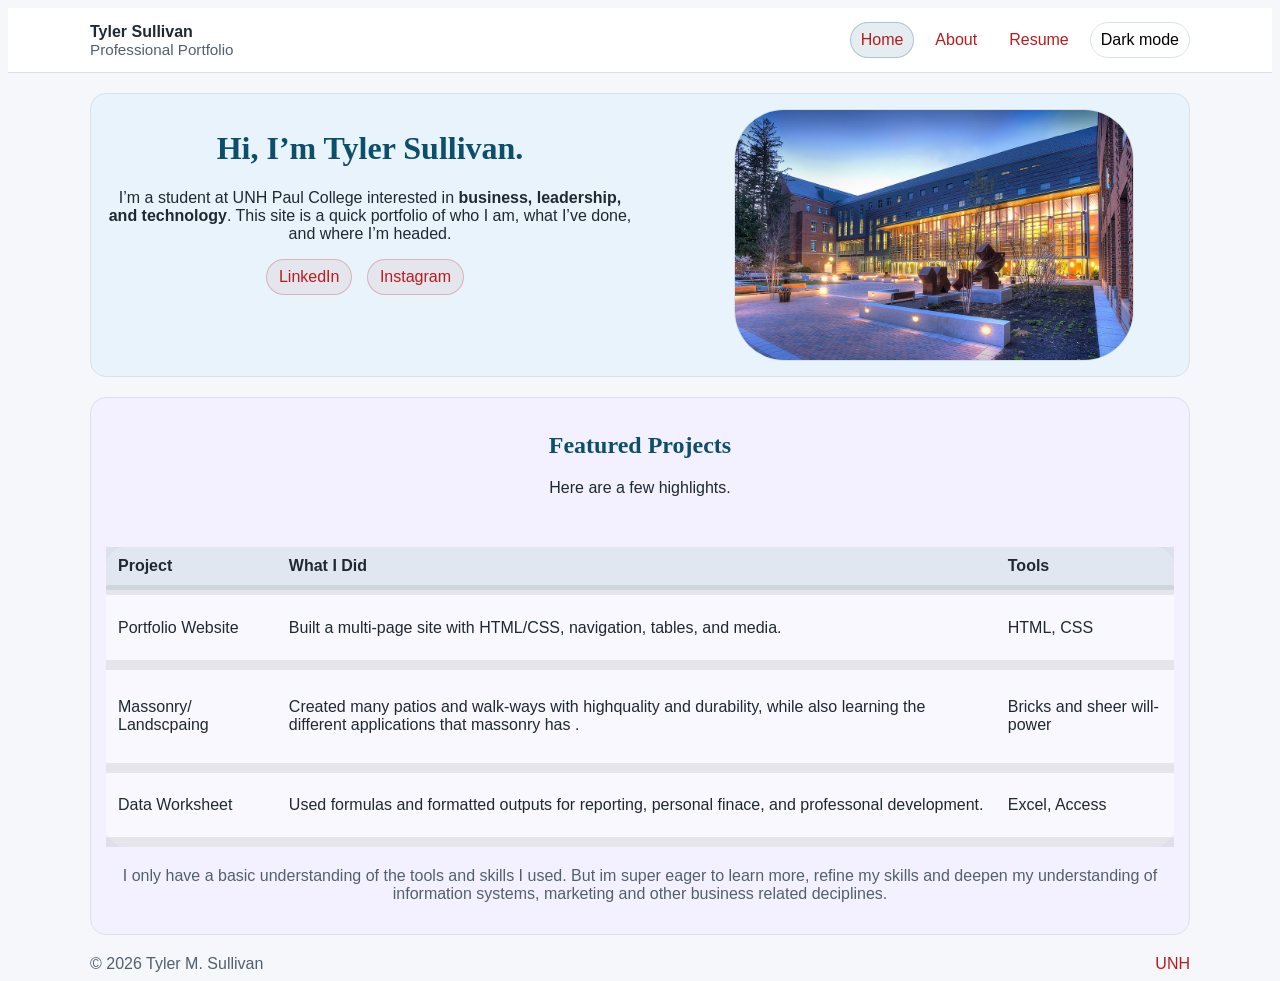
<file: Index.html>
<!DOCTYPE html>
<html lang="en">
<head>
  <title> Tyler S Home</title>
  <link rel="stylesheet" href="style.css"/>
</head>
<body>

  <header class="site-header">
     <div class="container header-row">
      <div class="brand">
        <div class="brand__name">Tyler Sullivan</div>
        <div class="brand__tag">Professional Portfolio</div>
      </div>

        <nav class="nav" aria-label="Primary">
          <a class="nav__link is-active" href="index.html" aria-current="page">Home</a>
          <a class="nav__link" href="about.html">About</a>
          <a class="nav__link" href="resume.html">Resume</a>

          <button class="nav__button" id="themeToggle" type="button" aria-pressed="false">
            Dark mode
          </button>
        </nav>
      </div>
    </div>
  </header>

  <main id="main" class="container">
    <!-- DIV #1 -->
    <div class="hero bg-1 card">
      <div class="hero__text">
        <h1>Hi, I’m Tyler Sullivan.</h1>
        <p>
          I’m a student at UNH Paul College interested in <strong>business, leadership, and technology</strong>.
          This site is a quick portfolio of who I am, what I’ve done, and where I’m headed.
        </p>
        <p class="links">
          <a class="pill" href="https://www.linkedin.com/" target="_blank" rel="noopener noreferrer">LinkedIn</a>
          <a class="pill" href="https://www.instagram.com/" target="_blank" rel="noopener noreferrer">Instagram</a>
        </p>
      </div>

      <div class="hero__media">
        <img
          class="profile-img"
          src="Project_UNH-Peter-T-Paul-College_01.jpg"
          alt="UNH paul college picture"
        />
      </div>
    </div>

    <!-- DIV #2 -->
    <div class="card bg-2">
      <h2>Featured Projects </h2>
      <p>Here are a few highlights.</p>

      <table class="table">
        <thead>
          <tr>
            <th>Project</th>
            <th>What I Did</th>
            <th>Tools</th>
          </tr>
        </thead>
        <tbody>
          <tr>
            <td>Portfolio Website</td>
            <td>Built a multi-page site with HTML/CSS, navigation, tables, and media.</td>
            <td>HTML, CSS</td>
          </tr>
          <tr>
            <td>Massonry/ Landscpaing</td>
            <td>Created many patios and walk-ways with highquality and durability, while also learning the different applications that massonry has .</td>
            <td>Bricks and sheer will-power </td>
          </tr>
          <tr>
            <td>Data Worksheet</td>
            <td>Used formulas and formatted outputs for reporting, personal finace, and professonal development.</td>
            <td>Excel, Access</td>
          </tr>
        </tbody>
      </table>

      <p class="note">
        I only have a basic understanding of the tools and skills I used. But im super eager to learn more, refine my skills and deepen my understanding of information systems, marketing and other business related deciplines.
      </p>
    </div>
  </main>

  <footer class="site-footer">
    <div class="container footer-row">
      <div>© <span id="year"></span> Tyler M. Sullivan</div>
      <div class="footer-links">
        <a href="https://www.unh.edu/" target="_blank" rel="noopener noreferrer">UNH</a>
      </div>
    </div>
  </footer>

  
    <script>
    (function () {
      const yearEl = document.getElementById("year");
      if (yearEl) yearEl.textContent = new Date().getFullYear();

      const btn = document.getElementById("themeToggle");
      const key = "admn410_theme";
      const prefersDark = window.matchMedia && window.matchMedia("(prefers-color-scheme: dark)").matches;

      function setTheme(dark) {
        document.body.classList.toggle("theme-dark", dark);
        if (btn) btn.setAttribute("aria-pressed", String(dark));
        if (btn) btn.textContent = dark ? "Light mode" : "Dark mode";
      }

      const saved = localStorage.getItem(key);
      setTheme(saved ? saved === "dark" : prefersDark);

      if (btn) {
        btn.addEventListener("click", function () {
          const darkNow = !document.body.classList.contains("theme-dark");
          setTheme(darkNow);
          localStorage.setItem(key, darkNow ? "dark" : "light");
        });
      }
    })();
  </script>
</body>
</html>
</file>
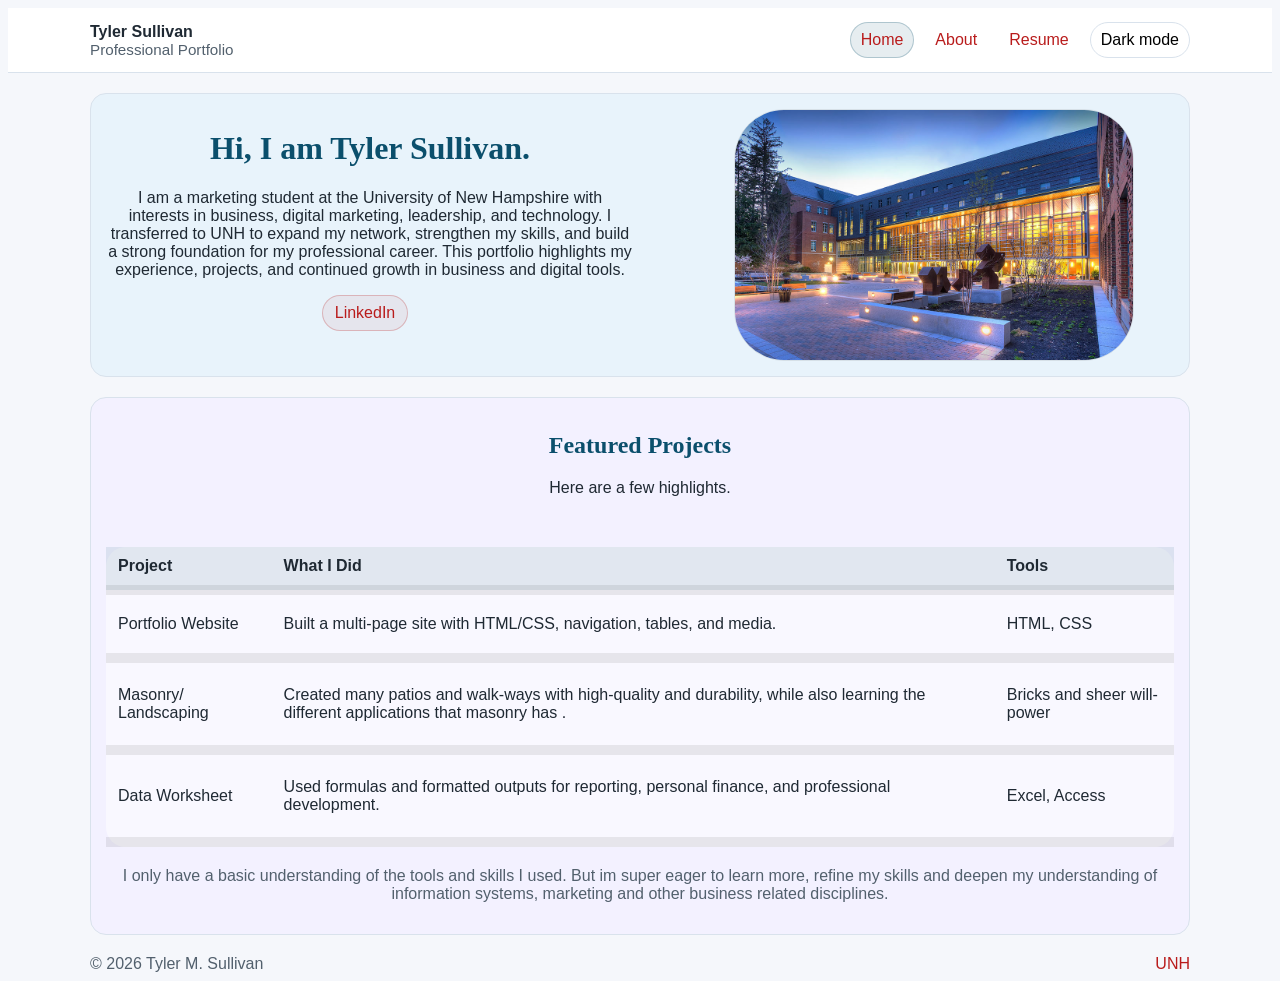
<file: index.html>
<!DOCTYPE html>
<html lang="en">
<head>
  <title> Tyler Sullivan Home</title>
  <link rel="stylesheet" href="style.css"/>
</head>
<body>

  <header class="site-header">
     <div class="container header-row">
      <div class="brand">
        <div class="brand__name">Tyler Sullivan</div>
        <div class="brand__tag">Professional Portfolio</div>
      </div>

        <nav class="nav" aria-label="Primary">
          <a class="nav__link is-active" href="index.html" aria-current="page">Home</a>
          <a class="nav__link" href="about.html">About</a>
          <a class="nav__link" href="resume.html">Resume</a>

          <button class="nav__button" id="themeToggle" type="button" aria-pressed="false">
            Dark mode
          </button>
        </nav>
      </div>
    </div>
  </header>

  <main id="main" class="container">
    <!-- section 1 -->
    <div class="hero bg-1 card">
      <div class="hero__text">
        <h1>Hi, I am Tyler Sullivan.</h1>
        <p>
          I am a marketing student at the University of New Hampshire with interests in business, digital marketing, leadership, and technology. I transferred to UNH to expand my network, strengthen my skills, and build a strong foundation for my <stong> professional career.</stong> This portfolio highlights my experience, projects, and continued growth in business and digital tools.
          
        </p>
        <p class="links">
          <a class="pill" href="https://www.linkedin.com/in/tyler-sullivan-729344290" target="_blank" rel="noopener noreferrer">LinkedIn</a>
        
        </p>
      </div>

      <div class="hero__media">
        <img
          class="profile-img"
          src="Project_UNH-Peter-T-Paul-College_01.jpg"
          alt="UNH paul college picture"
        />
      </div>
    </div>

    <!-- section 2-->
    <div class="card bg-2">
      <h2>Featured Projects </h2>
      <p>Here are a few highlights.</p>

      <table class="table">
        <thead>
          <tr>
            <th>Project</th>
            <th>What I Did</th>
            <th>Tools</th>
          </tr>
        </thead>
        <tbody>
          <tr>
            <td>Portfolio Website</td>
            <td>Built a multi-page site with HTML/CSS, navigation, tables, and media.</td>
            <td>HTML, CSS</td>
          </tr>
          <tr>
            <td>Masonry/ Landscaping</td>
            <td>Created many patios and walk-ways with high-quality and durability, while also learning the different applications that masonry has .</td>
            <td>Bricks and sheer will-power </td>
          </tr>
          <tr>
            <td>Data Worksheet</td>
            <td>Used formulas and formatted outputs for reporting, personal finance, and professional development.</td>
            <td>Excel, Access</td>
          </tr>
        </tbody>
      </table>

      <p class="note">
        I only have a basic understanding of the tools and skills I used. But im super eager to learn more, refine my skills and deepen my understanding of information systems, marketing and other business related disciplines.
      </p>
    </div>
  </main>

  <footer class="site-footer">
    <div class="container footer-row">
      <div>© <span id="year"></span> Tyler M. Sullivan</div>
      <div class="footer-links">
        <a href="https://www.unh.edu/" target="_blank" rel="noopener noreferrer">UNH</a>
      </div>
    </div>
  </footer>

  
    <script>
    (function () {
      const yearEl = document.getElementById("year");
      if (yearEl) yearEl.textContent = new Date().getFullYear();

      const btn = document.getElementById("themeToggle");
      const key = "admn410_theme";
      const prefersDark = window.matchMedia && window.matchMedia("(prefers-color-scheme: dark)").matches;

      function setTheme(dark) {
        document.body.classList.toggle("theme-dark", dark);
        if (btn) btn.setAttribute("aria-pressed", String(dark));
        if (btn) btn.textContent = dark ? "Light mode" : "Dark mode";
      }

      const saved = localStorage.getItem(key);
      setTheme(saved ? saved === "dark" : prefersDark);

      if (btn) {
        btn.addEventListener("click", function () {
          const darkNow = !document.body.classList.contains("theme-dark");
          setTheme(darkNow);
          localStorage.setItem(key, darkNow ? "dark" : "light");
        });
      }
    })();
  </script>
</body>
</html>
</file>
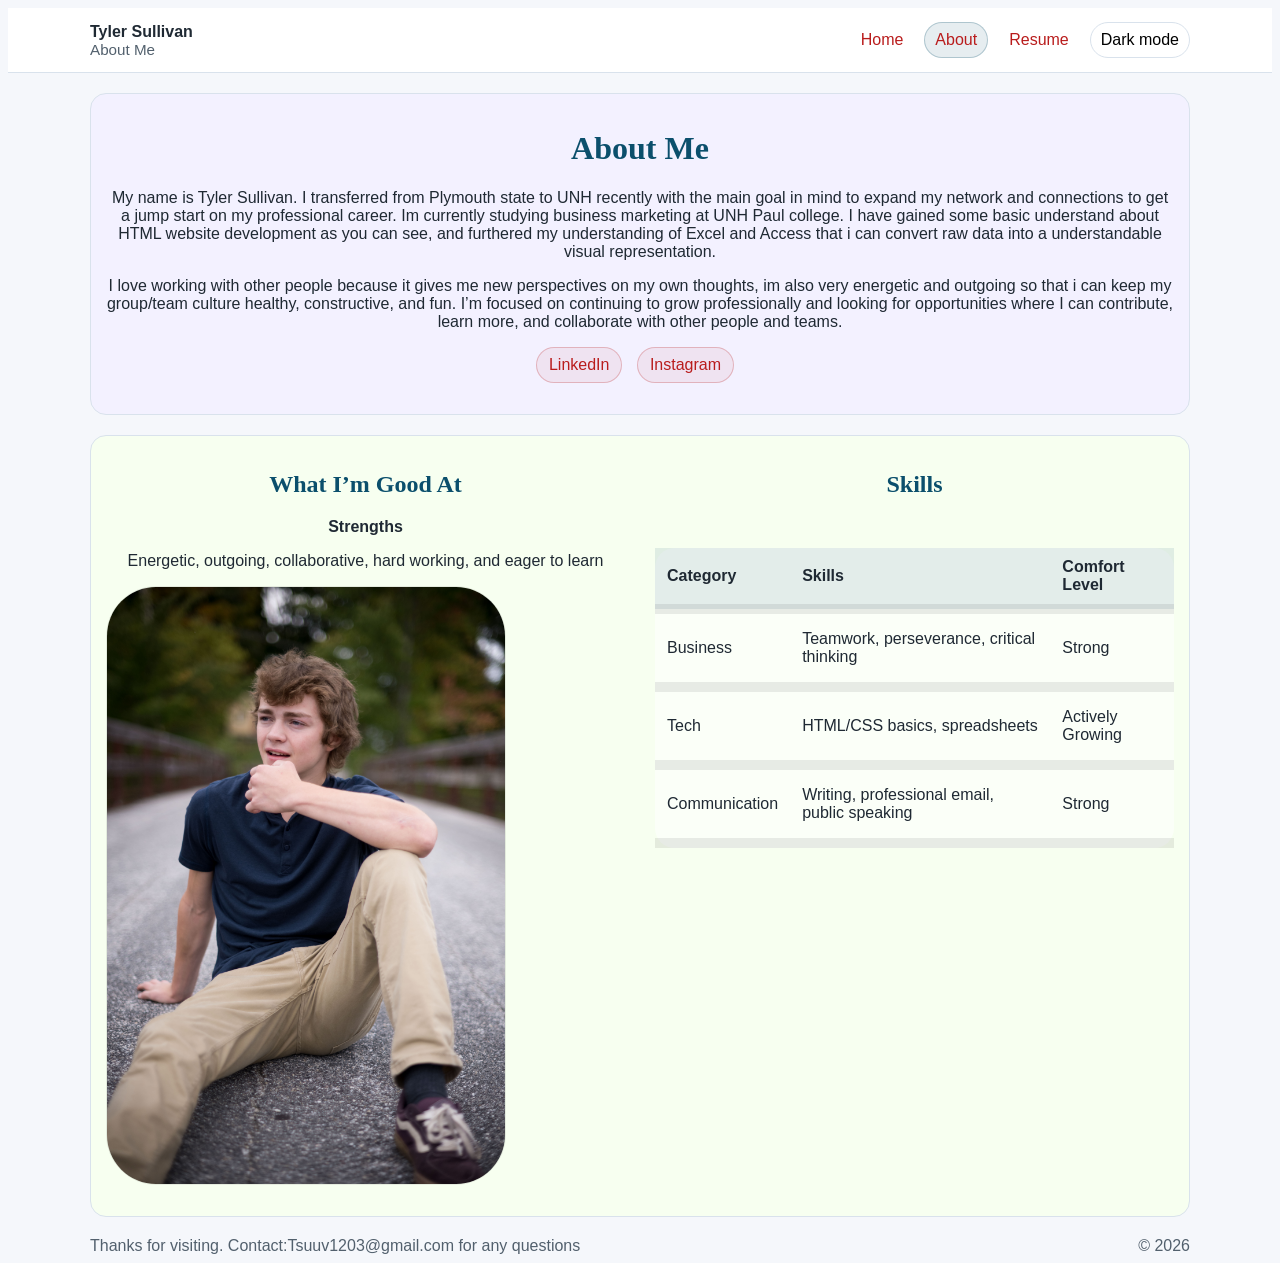
<file: about.html>
<!DOCTYPE html>
<html lang="en">
<head>
 
  <title>Tyler Sullivan About</title>
  <link rel="stylesheet" href="style.css" />
</head>
<body>
  <header class="site-header">
    <div class="container">
      <div class="header-row">
        <div class="brand">
          <span class="brand__name">Tyler Sullivan</span>
          <span class="brand__tag">About Me</span>
        </div>

        <nav class="nav" aria-label="Primary">
          <a class="nav__link" href="index.html">Home</a>
          <a class="nav__link is-active" href="about.html" aria-current="page">About</a>
          <a class="nav__link" href="resume.html">Resume</a>

          <button class="nav__button" id="themeToggle" type="button" aria-pressed="false">
            Dark mode
          </button>
        </nav>
      </div>
    </div>
  </header>

  <main id="main" class="container">
    <!-- first sectio -->
    <div class="card bg-2">
      <h1>About Me</h1>
      <p>
        My name is Tyler Sullivan. I transferred from Plymouth state to UNH recently with the main goal in mind to expand my network and connections to get a jump start on my professional career. Im currently studying business marketing at UNH Paul college. I have gained some basic understand about HTML website development as you can see, and furthered my understanding of Excel and Access that i can convert raw data into a understandable visual representation. 
      </p>
      <p> I love working with other people because it gives me new perspectives on my own thoughts, im also very energetic and outgoing so that i can keep my group/team culture healthy, constructive, and fun. I’m focused on continuing to grow professionally and looking for opportunities where I can contribute, learn more, and collaborate with other people and teams.
      <p class="links">
        <a class="pill" href="https://www.linkedin.com/in/tyler-sullivan-729344290" target="_blank" rel="noopener noreferrer">LinkedIn</a>
        <a class="pill" href="https://www.instagram.com/t_sullys1/" target="_blank" rel="noopener noreferrer">Instagram</a>
      </p>
    </div>

    <!-- second section -->
    <div class="card bg-3 grid">
      <div>
        <h2>What I’m Good At</h2>
        <p>
        <strong> Strengths</strong>
        </p>
        <p>
          Energetic, outgoing, collaborative, hard working, and eager to learn
          <p/>

        
        <img
          class="content-img"
          src="IMG_2979.jpeg"
          alt="me picture"
        />
        
      </div>

      <div>
        <h2>Skills </h2>
        <table class="table">
          <thead>
            <tr>
              <th>Category</th>
              <th>Skills</th>
              <th>Comfort Level</th>
            </tr>
          </thead>
          <tbody>
            <tr>
              <td>Business</td>
              <td>Teamwork, perseverance, critical thinking</td>
              <td>Strong</td>
            </tr>
            <tr>
              <td>Tech</td>
              <td>HTML/CSS basics, spreadsheets</td>
              <td>Actively Growing</td>
            </tr>
            <tr>
              <td>Communication</td>
              <td>Writing, professional email, public speaking</td>
              <td>Strong</td>
            </tr>
          </tbody>
        </table>
      </div>
    </div>
  </main>

  <footer class="site-footer">
    <div class="container footer-row">
      <div>Thanks for visiting. Contact:Tsuuv1203@gmail.com for any questions</div>
      <div>© <span id="year"></span></div>
    </div>
  </footer>

  <script>
    (function () {
      const yearEl = document.getElementById("year");
      if (yearEl) yearEl.textContent = new Date().getFullYear();

      const btn = document.getElementById("themeToggle");
      const key = "admn410_theme";
      const prefersDark = window.matchMedia && window.matchMedia("(prefers-color-scheme: dark)").matches;

      function setTheme(dark) {
        document.body.classList.toggle("theme-dark", dark);
        if (btn) btn.setAttribute("aria-pressed", String(dark));
        if (btn) btn.textContent = dark ? "Light mode" : "Dark mode";
      }

      const saved = localStorage.getItem(key);
      setTheme(saved ? saved === "dark" : prefersDark);

      if (btn) {
        btn.addEventListener("click", function () {
          const darkNow = !document.body.classList.contains("theme-dark");
          setTheme(darkNow);
          localStorage.setItem(key, darkNow ? "dark" : "light");
        });
      }
    })();
  </script>
</body>
</html>
</file>
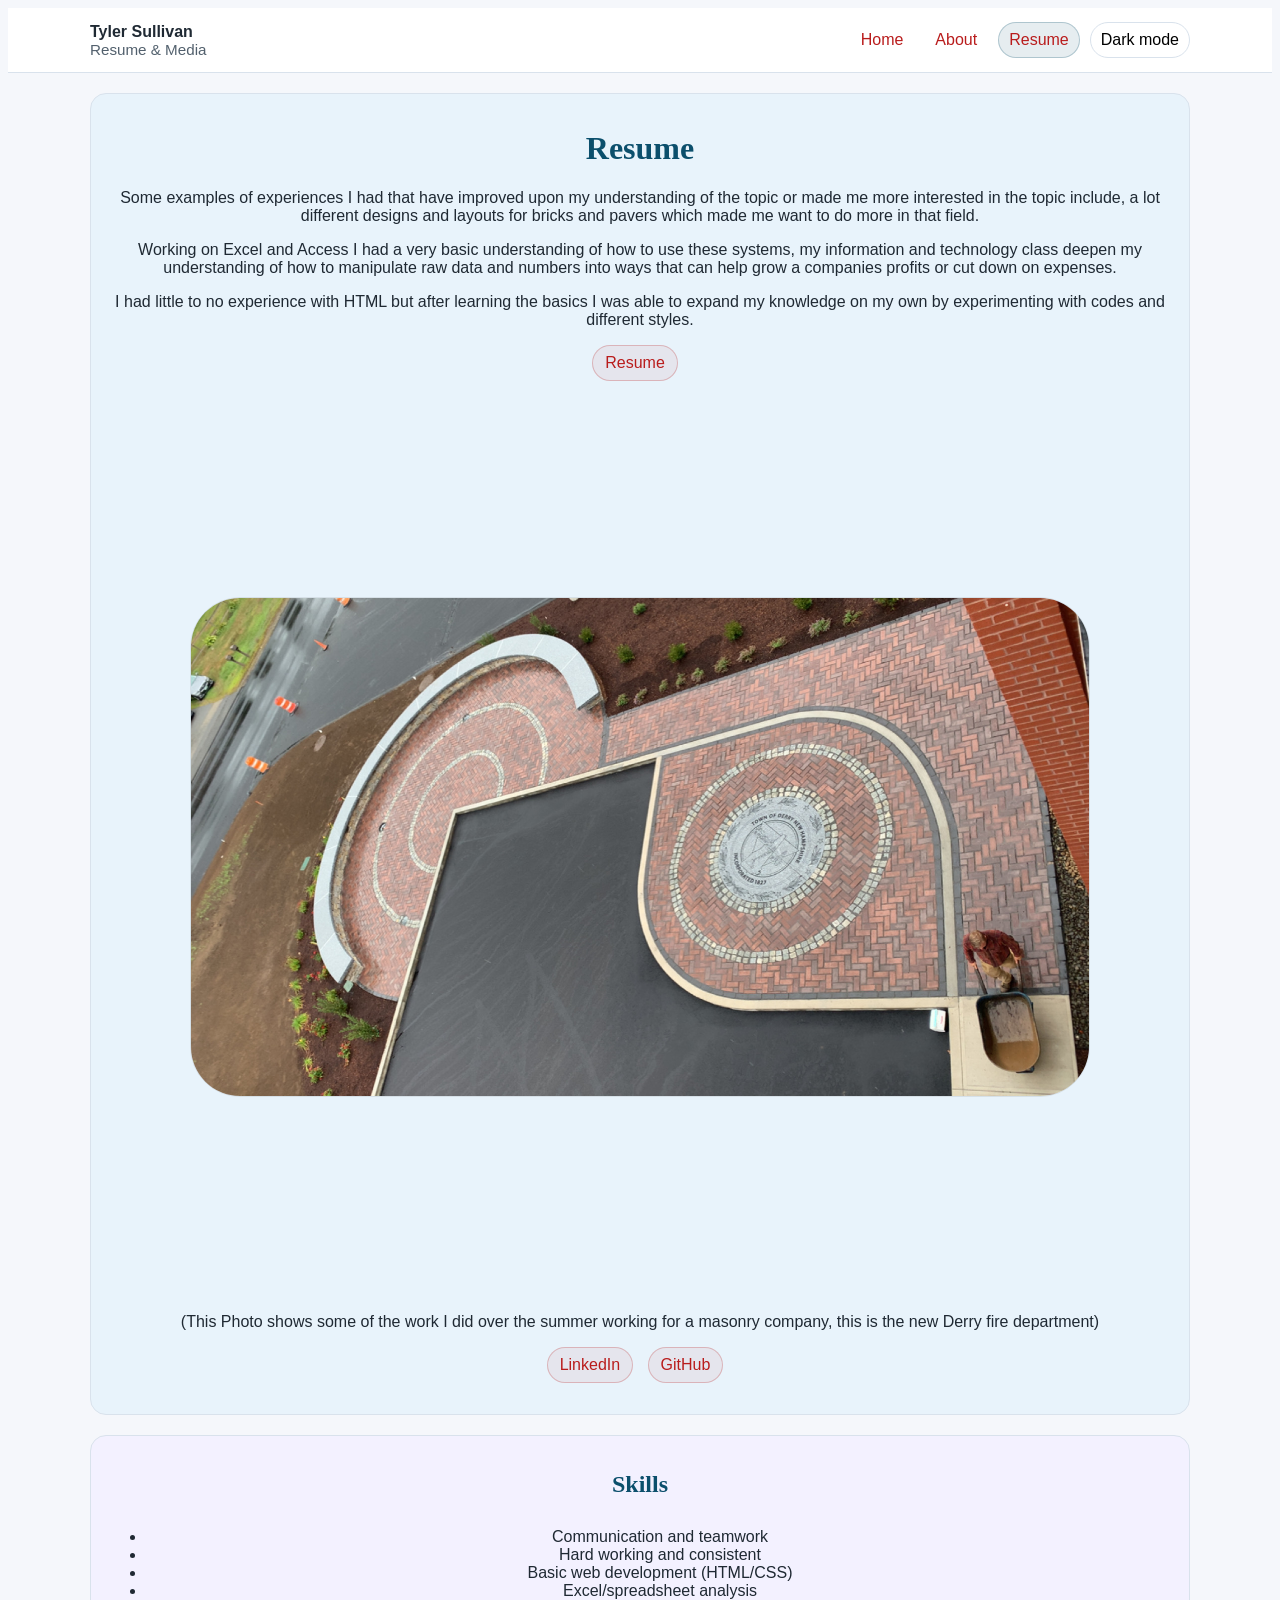
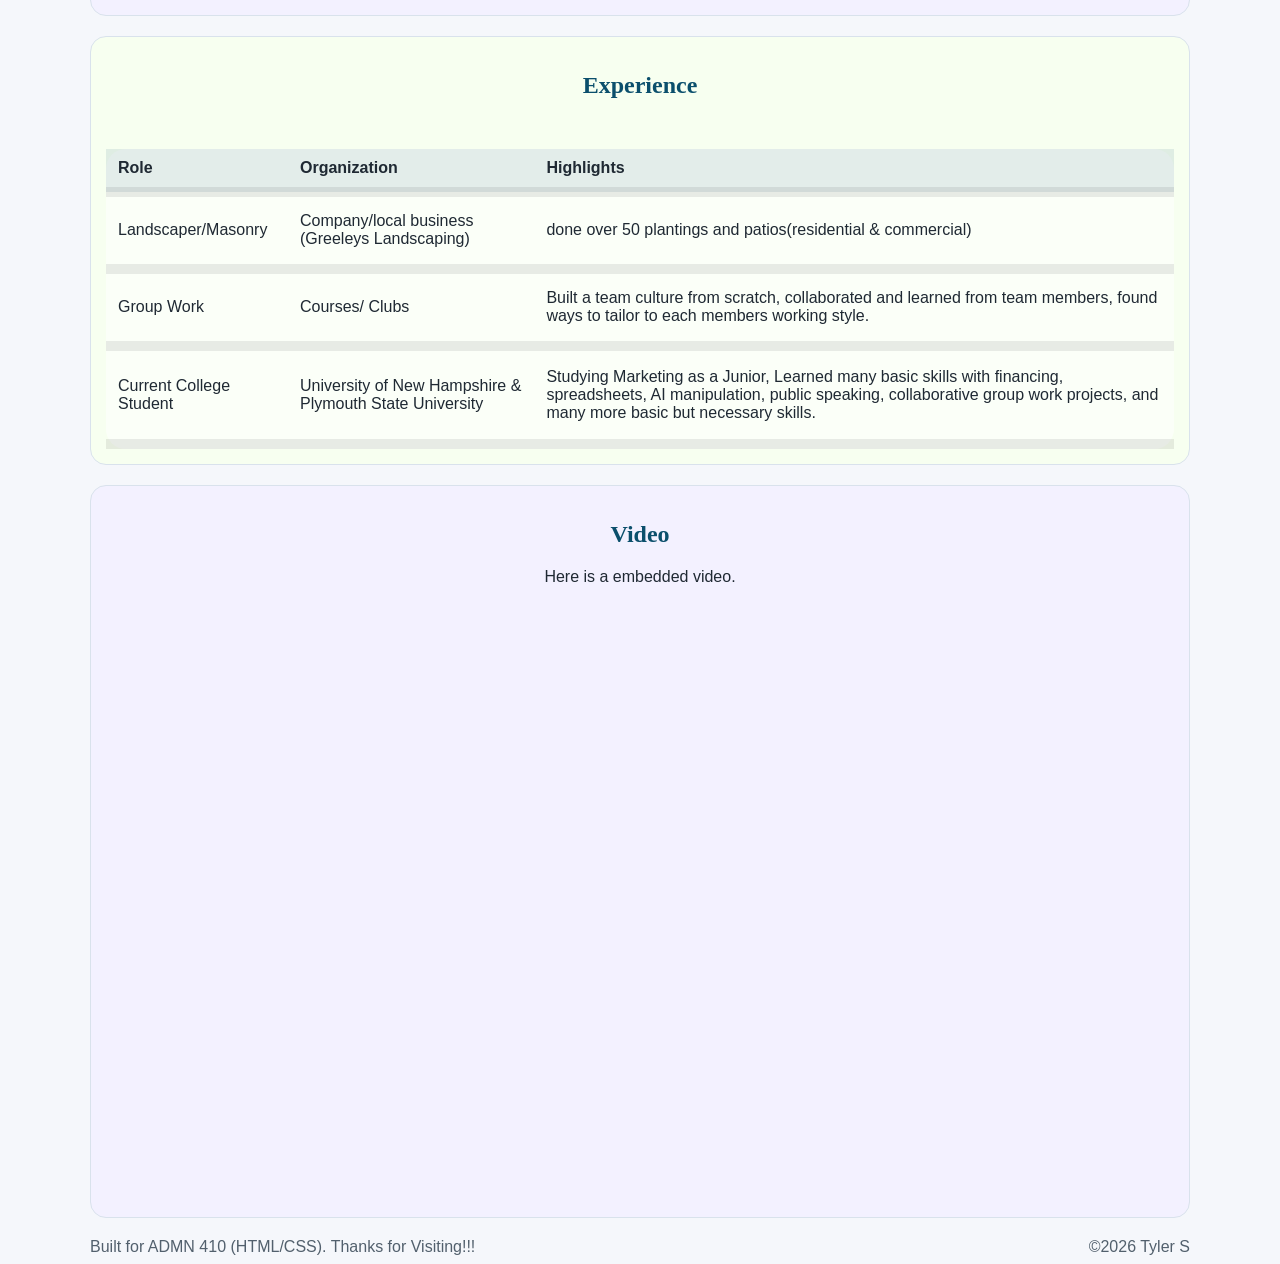
<file: resume.html>
<!DOCTYPE html>
<html lang="en">
<head>

  <title>Tyler Sullivan Resume</title>
  <link rel="stylesheet" href="style.css" />
</head>
<body>


  <header class="site-header">
    <div class="container">
      <div class="header-row">
        <div class="brand">
          <span class="brand__name">Tyler Sullivan</span>
          <span class="brand__tag">Resume & Media</span>
        </div>

        <nav class="nav" aria-label="Primary">
          <a class="nav__link" href="index.html">Home</a>
          <a class="nav__link" href="about.html">About</a>
          <a class="nav__link is-active" href="resume.html" aria-current="page">Resume</a>

          <button class="nav__button" id="themeToggle" type="button" aria-pressed="false">
            Dark mode
          </button>
        </nav>
      </div>
    </div>
  </header>

  <main id="main" class="container">
    <!-- section 1 -->
    <div class="card bg-1">
      <h1>Resume</h1>
      <p>
        Some examples of experiences I had that have improved upon my understanding of the topic or made me more interested in the topic include, a lot different designs and layouts for bricks and pavers which made me want to do more in that field. 
      </p>
      <p>
        Working on Excel and Access I had a very basic understanding of how to use these systems, my information and technology class deepen my understanding of how to manipulate raw data and numbers into ways that can help grow a companies profits or cut down on expenses. 
        <p>I had little to no experience with HTML but after learning the basics I was able to expand my knowledge on my own by experimenting with codes and different styles. 
      <p><a class="pill" href="Tyler_Sullivan_Resume.pdf" target="_blank" rel="noopener noreferrer">Resume</a></p>
      </p>
      </p>


      <img
        class="content-imgr"
        src="IMG_1867.jpeg"
        alt="derry fire dept"
      />
<p>
(This Photo shows some of the work I did over the summer working for a masonry company, this is the new Derry fire department)</p>
      <p class="links">
        <a class="pill" href="https://www.linkedin.com/in/tyler-sullivan-729344290" target="_blank" rel="noopener noreferrer">LinkedIn</a>
        <a class="pill" href="https://github.com/" target="_blank" rel="noopener noreferrer">GitHub</a>
      </p>
    </div>

    <!--section 2-->
    <div class="card bg-2">
      <h2>Skills</h2>
      <ul class="list">
        <li>Communication and teamwork</li>
        <li>Hard working and consistent</li>
        <li>Basic web development (HTML/CSS)</li>
        <li>Excel/spreadsheet analysis</li>
      </ul>
    </div>

    <div class="card bg-3">
      <h2>Experience</h2>
      <table class="table">
        <thead>
          <tr>
            <th>Role</th>
            <th>Organization</th>
            <th>Highlights</th>
          </tr>
        </thead>
        <tbody>
          <tr>
            <td>Landscaper/Masonry</td>
            <td>Company/local business (Greeleys Landscaping)</td>
            <td>done over 50 plantings and patios(residential & commercial)</td>
          </tr>
          <tr>
            <td>Group Work</td>
            <td>Courses/ Clubs</td>
            <td>Built a team culture from scratch, collaborated and learned from team members, found ways to tailor to each members working style.</td>
          </tr>
          <tr>
            <td>Current College Student</td>
            <td> University of New Hampshire & Plymouth State University</td>
            <td> Studying Marketing as a Junior, Learned many basic skills with financing, spreadsheets, AI manipulation, public speaking, collaborative group work projects, and many more basic but necessary skills.</td>
          </tr>
        </tbody>
      </table>
    </div>

    <div class="card bg-2">
      <h2>Video</h2>
      <p>
        Here is a embedded video.
      </p>
<div class="video-wrap">
  <iframe width="560" height="315" src="https://www.youtube.com/embed/CUEJkJ9HDbY?si=VgHEBUL1Cxv8bG16" title="YouTube video player" frameborder="0" allow="accelerometer; autoplay; clipboard-write; encrypted-media; gyroscope; picture-in-picture; web-share" referrerpolicy="strict-origin-when-cross-origin" allowfullscreen></iframe>
</div>
    </div>
  </main>

  <footer class="site-footer">
    <div class="container footer-row">
      <div>Built for ADMN 410 (HTML/CSS). Thanks for Visiting!!!</div>
      <div>©<span id="year"></span> Tyler S</div>
    </div>
  </footer>
  <script>
    (function () {
      const yearEl = document.getElementById("year");
      if (yearEl) yearEl.textContent = new Date().getFullYear();
      const btn = document.getElementById("themeToggle");
      const key = "admn410_theme";
      const prefersDark = window.matchMedia && window.matchMedia("(prefers-color-scheme: dark)").matches;
      function setTheme(dark) {
        document.body.classList.toggle("theme-dark", dark);
        if (btn) btn.setAttribute("aria-pressed", String(dark));
        if (btn) btn.textContent = dark ? "Light mode" : "Dark mode";
      }
      const saved = localStorage.getItem(key);
      setTheme(saved ? saved === "dark" : prefersDark);

      if (btn) {
        btn.addEventListener("click", function () {
          const darkNow = !document.body.classList.contains("theme-dark");
          setTheme(darkNow);
          localStorage.setItem(key, darkNow ? "dark" : "light");
        });
      }
    })();
  </script>
</body>
</html>
</file>
<file: style.css>
:root {
  --bg: #f5f7fb;
  --card: #ffffff;
  --text: #1f2933;
  --muted: #52606d;

  --brand: #0b4f6c;
  --accent: #b91c1c;

  --bg1: #e8f3fb; 
  --bg2: #f3f1ff; 
  --bg3: #f7fff0; 

  --border: #d9e2ec;
  

  --radius: 16px;
}

* { box-sizing: border-box; }




body {
  font-family: Arial, Helvetica, sans-serif; 
  background: var(--bg);
  color: var(--text);
  
}

h1, h2, h3 {
  font-family: Georgia, "Times New Roman", serif;
  color: var(--brand); 

}

a {
  color: var(--accent);
  text-decoration: none;
}

a:hover {
  text-decoration: underline;
}

.container {
  width: min(1100px, 92%);
  margin: 0 auto;
}



.site-header {
  position: sticky;
  top: 0;
  z-index: 50;
  background: var(--card);
  border-bottom: 1px solid var(--border);
}

.header-row {
  display: flex;
  align-items: center;
  justify-content: space-between;
  gap: 16px;
  padding: 14px 0;
}

.brand__name {
  font-weight: 800;
  color: var(--text);
  display: block;
}

.brand__tag {
  font-size: 0.95rem;
  color: var(--muted);
  display: block;
}

.nav {
  display: flex;
  align-items: center;
  gap: 10px;
  flex-wrap: wrap;
}

.nav__link {
  padding: 8px 10px;
  border-radius: 999px;
  border: 1px solid transparent;
}


.nav__link.is-active {
  background: rgba(11,79,108,0.10);
  border-color: rgba(11,79,108,0.25);
}

.nav__button {
  padding: 8px 10px;
  border-radius: 999px;
  border: 1px solid var(--border);
  background: var(--card);
  cursor: pointer;
  font: inherit;
}

.nav__button:hover {
  filter: brightness(0.98);
}

/* ========== Layout Blocks ========== */
.card {
  background: var(--card);
  border: 1px solid var(--border);
  border-radius: var(--radius);
  padding: 15px;
  margin: 20px 0;
  text-align: center;
}

.bg-1 { background: var(--bg1); }
.bg-2 { background: var(--bg2); }
.bg-3 { background: var(--bg3); }

.hero {
  display: grid;
  grid-template-columns: 1.2fr 1fr;
  gap: 100px;
  align-items: margin-left;
}

.hero__text p { color: var(--text);}
text-align: center; }

.links { margin: 20px 0 0; }

.pill {
  display: inline-block;
  padding: 8px 12px;
  border-radius: 999px;
  border: 1px solid rgba(185,28,28,0.25);
  background: rgba(185,28,28,0.06);
  margin-right: 10px;
}

.pill:hover {
  text-decoration: none;
  border-color: rgba(185,28,28,0.45);
}


.profile-img,.content-img {
  width: 400px;
  height: center;
  border-radius: 50px;
  border: 1px solid rgba(0,0,0,0.08);
  display: block;
}
.content-imgr
{
  width: 500px;
  transform: rotate(270deg);
  height: 900px;
  border-radius: 50px;
  border: 1px solid rgba(0,0,0,0.08);
  display: block;
  margin: 0 auto;
}

.grid {
  display: grid;
  grid-template-columns: 5fr 5fr;
  gap: 30px;
}

/* ========== Tables ========== */
.table {
  width: 100%;
  height: 300px;
  border-collapse: collapse;
  margin-top: 50px;
  background: rgba(255,255,255,0.55);
  border-radius: 20px;
  
}

.table th, .table td {
  border-bottom: 10px solid rgba(0,0,0,0.08);
  padding: 10px 12px;
  text-align: left;
  vertical-align: 10px center;
}

.table th {
  background: rgba(11,79,108,0.10);
  color: var(--text);
}

.table tr:hover td {
  background: rgba(10,0,0,0.03);
}

/* ========== Lists ========== */
.list {
  margin: 30px 0 0;
  gap: 50px;
  text-align: margin-left;
}

.note {
  color: var(--muted);
  margin-top: 20px;
  text-align: center;
}

/* ========== Video Embed ========== */
.video-wrap { width: 100%; aspect-ratio: 16 / 9; position: relative; }
.video-wrap iframe { position: absolute; inset: 0; width: 100%; height: 100%; border: 0; }




}

/* ========== Footer ========== */
.site-footer {
  
  margin-top: 180px;
  padding: 18px 0;
  border-top: 80px solid var(--border);
  background: var(--card);
  bottom: 100%;
}

.footer-row {
  display: flex;
  justify-content: space-between;
  gap: 50px;
  flex-wrap: wrap;
  color: var(--muted);
}

.footer-links a {
  margin-left: 10px;
}


.theme-dark {
  --bg: #0b1220;
  --card: #111a2e;
  --text: #e5e7eb;
  --muted: #b6c2cf;

  --brand: #7dd3fc;
  --accent: #fca5a5;

  --bg1: rgba(125,211,252,0.08);
  --bg2: rgba(167,139,250,0.08);
  --bg3: rgba(134,239,172,0.08);

  --border: rgba(255,255,255,0.10);

}


@media (max-width: 900px) {
  .hero { grid-template-columns: 1fr; }
  .grid { grid-template-columns: 1fr; }
}
.index
</file>
